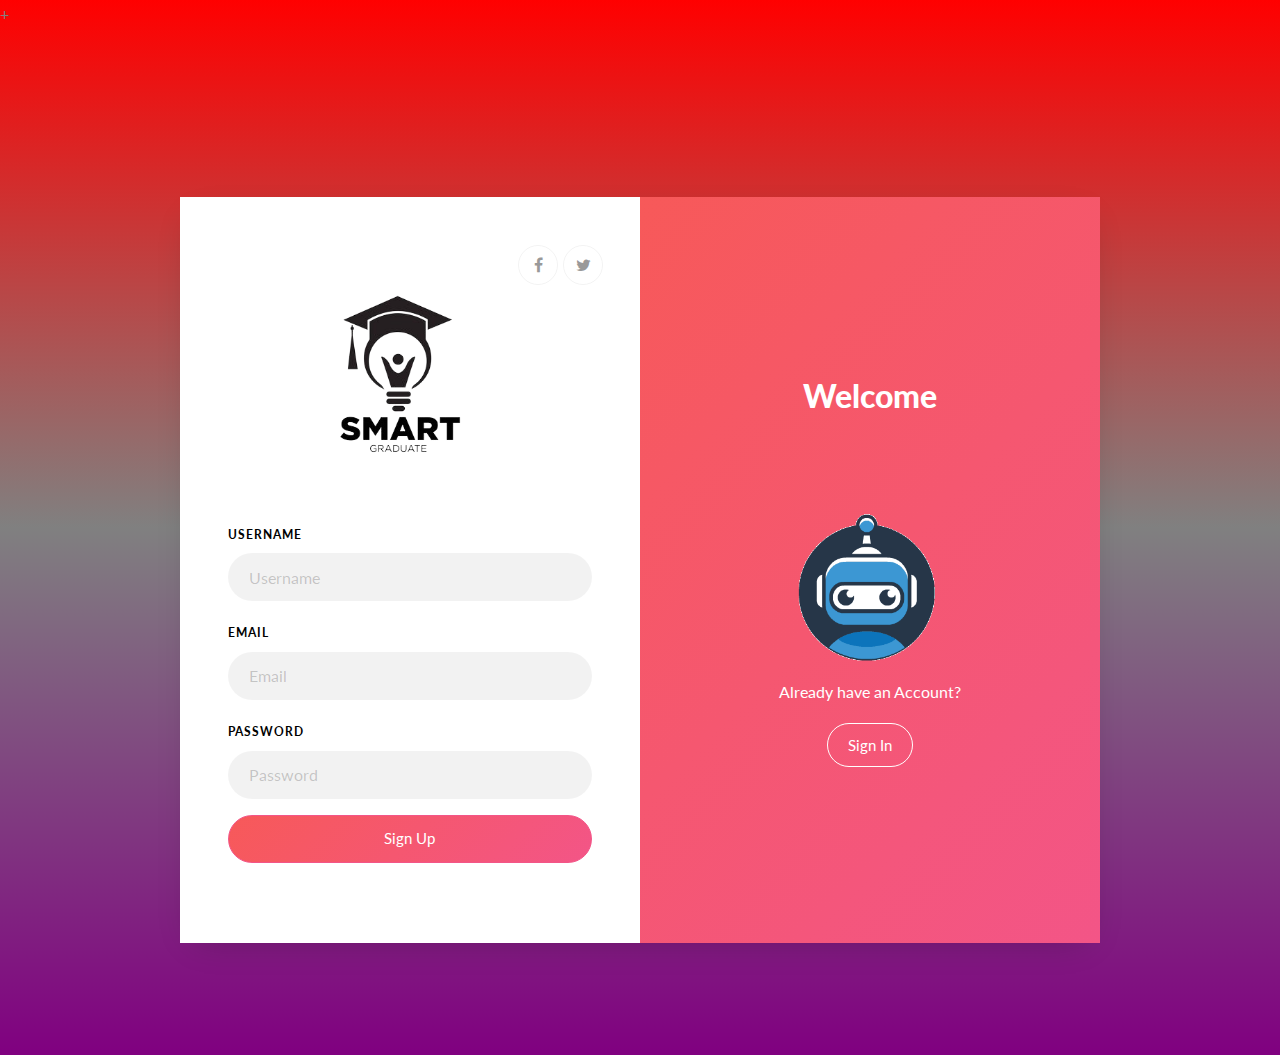
<file: login-form-17/signupstu.html>
<!doctype html>
<html lang="en">
  <head>
  	<title>STUTOR</title>
    <meta charset="utf-8">
    <meta name="viewport" content="width=device-width, initial-scale=1, shrink-to-fit=no">

	<link href="https://fonts.googleapis.com/css?family=Lato:300,400,700,900&display=swap" rel="stylesheet">

	<link rel="stylesheet" href="https://stackpath.bootstrapcdn.com/font-awesome/4.7.0/css/font-awesome.min.css">
	
	<link rel="stylesheet" href="css/style1.css">

	</head>
	<body>
		+
	<section class="ftco-section">
		<div class="container">
			<div class="row justify-content-center">
				<div class="col-md-6 text-center mb-5">
					<h2 class="heading-section"></h2>
				</div>
			</div>
			<div class="row justify-content-center">
				<div class="col-md-12 col-lg-10">
					<div class="wrap d-md-flex">
						<div class="text-wrap p-4 p-lg-5 text-center d-flex align-items-center order-md-last">
							<div class="text w-100">
								<h2>Welcome</h2>
								<img src="./tutor-reactive-animated-logo.gif" alt="" height="250px">
								<p>Already have an Account?</p>
								<a href="./student.html" class="btn btn-white btn-outline-white">Sign In</a>
							</div>
			      </div>
						<div class="login-wrap p-4 p-lg-5">
			      	<div class="d-flex">
			      		<div class="w-100">
			      			<h3 class="mb-4"><img src="./360_F_359383485_64iafk2NJ9PGDMT0NlE5HVxat9UiHGJE-removebg-preview.png" alt="" style="height: 250px; padding-left: 40px;" ></h3>
			      		</div>
								<div class="w-100">
									<p class="social-media d-flex justify-content-end">
										<a href="#" class="social-icon d-flex align-items-center justify-content-center"><span class="fa fa-facebook"></span></a>
										<a href="#" class="social-icon d-flex align-items-center justify-content-center"><span class="fa fa-twitter"></span></a>
									</p>
								</div>
			      	</div>
							<form action="#" class="signin-form">
			      		<div class="form-group mb-3">
			      			<label class="label" for="name">Username</label>
			      			<input type="text" class="form-control" placeholder="Username" required>
			      		</div>
                          <div class="form-group mb-3">
                            <label class="label" for="name">Email</label>
                            <input type="text" class="form-control" placeholder="Email" required>
                        </div>
		            <div class="form-group mb-3">
		            	<label class="label" for="password">Password</label>
		              <input type="password" class="form-control" placeholder="Password" required>
		            </div>
		            <div class="form-group">
		            	<button type="submit" class="form-control btn btn-primary submit px-3">Sign Up</button>
		            </div>
		            <div class="form-group d-md-flex">
		            	<div class="w-50 text-left">
									</div>
									
		            </div>
		          </form>
		        </div>
		      </div>
				</div>
			</div>
		</div>
	</section>

	<script src="js/jquery.min.js"></script>
  <script src="js/popper.js"></script>
  <script src="js/bootstrap.min.js"></script>
  <script src="js/main.js"></script>

	</body>
</html>
</file>
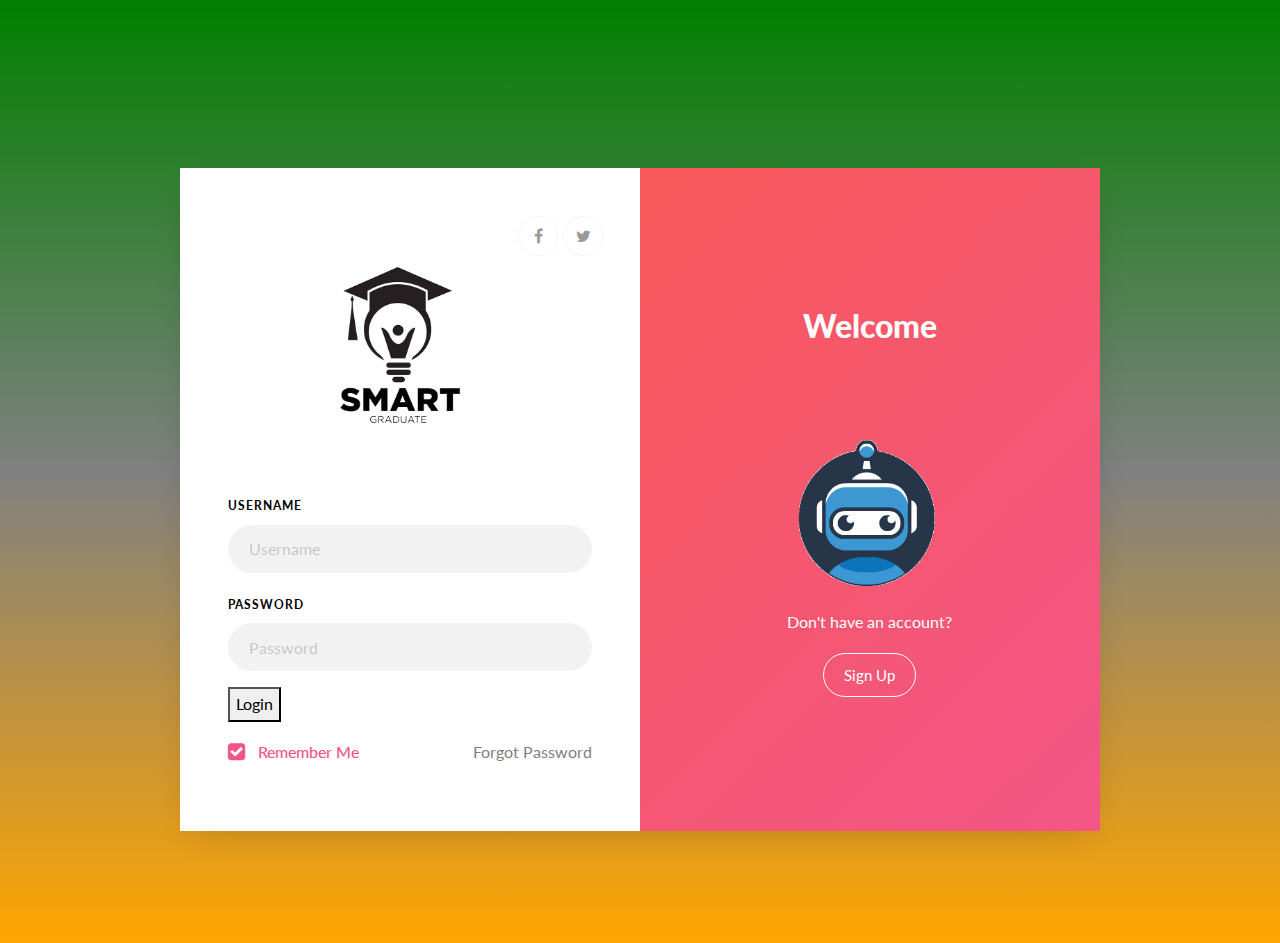
<file: login-form-17/student.html>
<!doctype html>
<html lang="en">
  <head>
  	<title>STUTOR</title>
    <meta charset="utf-8">
    <meta name="viewport" content="width=device-width, initial-scale=1, shrink-to-fit=no">

	<link href="https://fonts.googleapis.com/css?family=Lato:300,400,700,900&display=swap" rel="stylesheet">

	<link rel="stylesheet" href="https://stackpath.bootstrapcdn.com/font-awesome/4.7.0/css/font-awesome.min.css">
	
	<link rel="stylesheet" href="css/style.css">

	</head>
	<body>
		
	<section class="ftco-section">
		<div class="container">
			<div class="row justify-content-center">
				<div class="col-md-6 text-center mb-5">
					<h2 class="heading-section"></h2>
				</div>
			</div>
			<div class="row justify-content-center">
				<div class="col-md-12 col-lg-10">
					<div class="wrap d-md-flex">
						<div class="text-wrap p-4 p-lg-5 text-center d-flex align-items-center order-md-last">
							<div class="text w-100">
								<h2>Welcome</h2>
								<img src="./tutor-reactive-animated-logo.gif" alt="" height="250px">
								<p>Don't have an account?</p>
								<a href="./signupstu.html" class="btn btn-white btn-outline-white">Sign Up</a>
							</div>
			      </div>
						<div class="login-wrap p-4 p-lg-5">
			      	<div class="d-flex">
			      		<div class="w-100">
			      			<h3 class="mb-4"><img src="./360_F_359383485_64iafk2NJ9PGDMT0NlE5HVxat9UiHGJE-removebg-preview.png" alt="" style="height: 250px; padding-left: 40px;" ></h3>
			      		</div>
								<div class="w-100">
									<p class="social-media d-flex justify-content-end">
										<a href="#" class="social-icon d-flex align-items-center justify-content-center"><span class="fa fa-facebook"></span></a>
										<a href="#" class="social-icon d-flex align-items-center justify-content-center"><span class="fa fa-twitter"></span></a>
									</p>
								</div>
			      	</div>
							<form>
			      		<div class="form-group mb-3">
			      			<label class="label" for="name">Username</label>
			      			<input type="text" class="form-control" placeholder="Username" required>
			      		</div>
		            <div class="form-group mb-3">
		            	<label class="label" for="password">Password</label>
		              <input type="password" class="form-control" placeholder="Password" required>
		            </div>
		            <div class="form-group">
		            	<button type="button">Login</button>
		            </div>
		            <div class="form-group d-md-flex">
		            	<div class="w-50 text-left">
			            	<label class="checkbox-wrap checkbox-primary mb-0">Remember Me
									  <input type="checkbox" checked>
									  <span class="checkmark"></span>
										</label>
									</div>
									<div class="w-50 text-md-right">
										<a href="#">Forgot Password</a>
									</div>
		            </div>
		          </form>
		        </div>
		      </div>
				</div>
			</div>
		</div>
	</section>

	<script src="js/jquery.min.js"></script>
  <script src="js/popper.js"></script>
  <script src="js/bootstrap.min.js"></script>
  <script src="js/main.js"></script>

	</body>
</html>
</file>
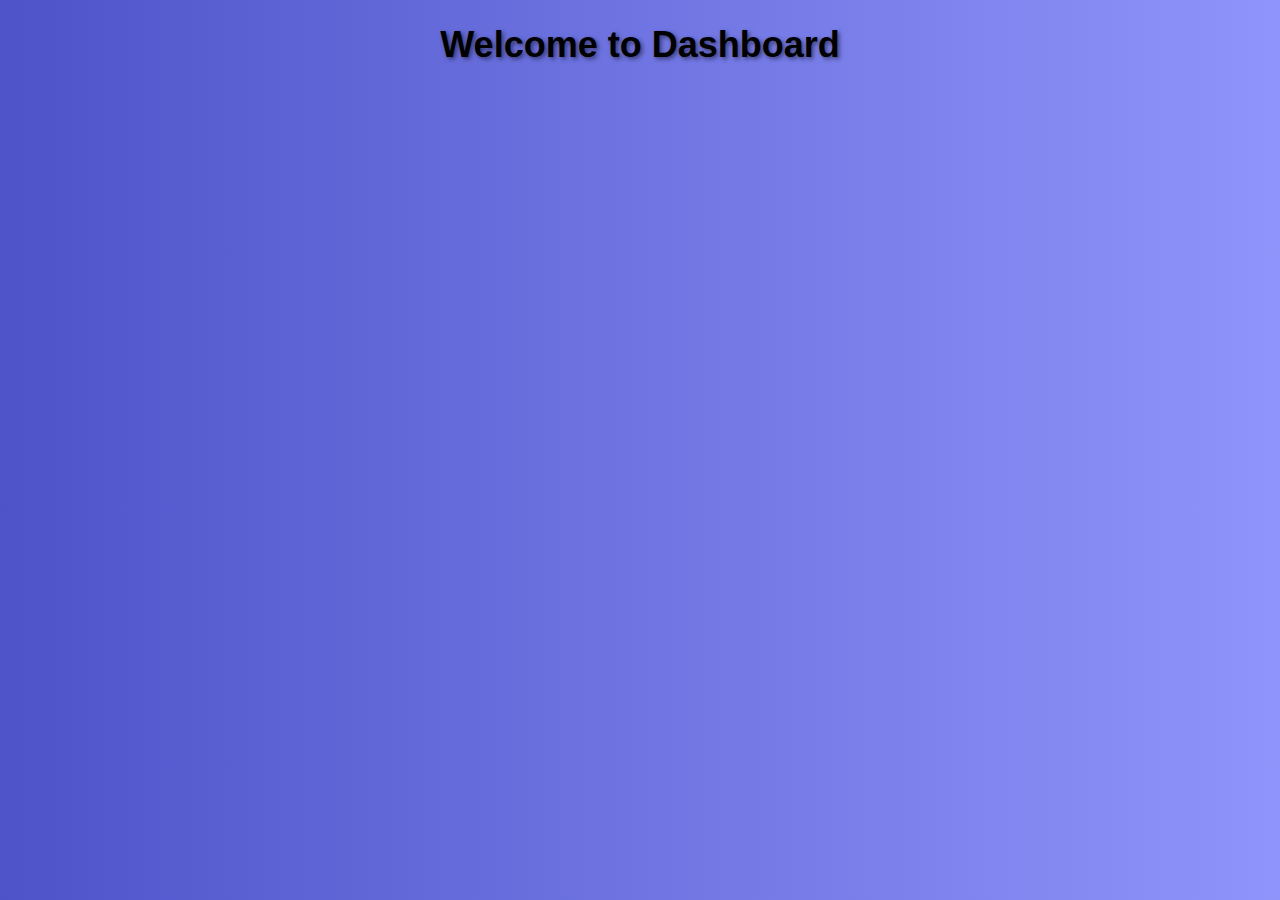
<file: teachers/dashboard.html>
<!DOCTYPE html>
<html lang="en">
  <head>
    <meta charset="UTF-8" />
    <meta name="viewport" content="width=device-width, initial-scale=1.0" />
    <title>Ticket Booking</title>
    <!--Google Fonts and Icons-->
    <link
      href="https://fonts.googleapis.com/icon?family=Material+Icons|Material+Icons+Outlined|Material+Icons+Round|Material+Icons+Sharp|Material+Icons+Two+Tone"
      rel="stylesheet"
    />
    <link rel="preconnect" href="https://fonts.googleapis.com" />
    <link rel="preconnect" href="https://fonts.gstatic.com" crossorigin />
    <link
      href="https://fonts.googleapis.com/css2?family=Poppins:wght@100;200;300;400;500;600;700;800;900&display=swap"
      rel="stylesheet"
    />
    <style>
      body {
        width: 100%;
        height: 100vh;
        margin: 0;
        padding: 0;
      }
      .center {
        width: 100%;
        height: 100%;
        display: flex;
        align-items: center;
        justify-content: center;
        background: linear-gradient(
          to right,
          rgb(162, 216, 162),
          rgb(102, 194, 102)
        );
      }
      .tickets {
        width: 550px;
        height: fit-content;
        border: 0.4mm solid rgba(0, 0, 0, 0.08);
        border-radius: 3mm;
        box-sizing: border-box;
        padding: 10px;
        font-family: poppins;
        max-height: 96vh;
        overflow: auto;
        background: white;
        box-shadow: 0px 25px 50px -12px rgba(0, 0, 0, 0.25);
      }
      .ticket-selector {
        background: rgb(243, 243, 243);
        display: flex;
        align-items: center;
        justify-content: space-between;
        flex-direction: column;
        box-sizing: border-box;
        padding: 20px;
      }
      .head {
        width: 100%;
        display: flex;
        align-items: center;
        justify-content: center;
        margin-bottom: 30px;
      }
      .title {
        font-size: 16px;
        font-weight: 600;
      }
      .seats {
        width: 100%;
        display: flex;
        align-items: center;
        justify-content: center;
        flex-direction: column;
        min-height: 150px;
        position: relative;
      }
      .status {
        width: 100%;
        display: flex;
        align-items: center;
        justify-content: space-evenly;
      }
      .seats::before {
        content: "";
        position: absolute;
        bottom: 0;
        left: 50%;
        transform: translate(-50%, 0);
        width: 220px;
        height: 7px;
        background: rgb(141, 198, 255);
        border-radius: 0 0 3mm 3mm;
        border-top: 0.3mm solid rgb(180, 180, 180);
      }
      .item {
        font-size: 12px;
        position: relative;
      }
      .item::before {
        content: "";
        position: absolute;
        top: 50%;
        left: -12px;
        transform: translate(0, -50%);
        width: 10px;
        height: 10px;
        background: rgb(255, 255, 255);
        outline: 0.2mm solid rgb(120, 120, 120);
        border-radius: 0.3mm;
      }
      .item:nth-child(2)::before {
        background: rgb(180, 180, 180);
        outline: none;
      }
      .item:nth-child(3)::before {
        background: rgb(28, 185, 120);
        outline: none;
      }
      .all-seats {
        display: grid;
        grid-template-columns: repeat(10, 1fr);
        grid-gap: 15px;
        margin: 60px 0;
        margin-top: 20px;
        position: relative;
      }
      .seat {
        width: 20px;
        height: 20px;
        background: white;
        border-radius: 0.5mm;
        outline: 0.3mm solid rgb(180, 180, 180);
        cursor: pointer;
      }
      .all-seats input:checked + label {
        background: rgb(28, 185, 120);
        outline: none;
      }
      .seat.booked {
        background: rgb(180, 180, 180);
        outline: none;
      }
      input {
        display: none;
      }
      .timings {
        width: 100%;
        display: flex;
        flex-direction: column;
        align-items: center;
        justify-content: center;
        margin-top: 30px;
      }
      .dates {
        width: 100%;
        display: flex;
        align-items: center;
        justify-content: space-between;
      }
      .dates-item {
        width: 50px;
        height: 40px;
        background: rgb(233, 233, 233);
        text-align: center;
        display: flex;
        align-items: center;
        justify-content: center;
        flex-direction: column;
        padding: 10px 0;
        border-radius: 2mm;
        cursor: pointer;
      }
      .day {
        font-size: 12px;
      }
      .times {
        width: 100%;
        display: flex;
        align-items: center;
        justify-content: space-between;
        margin-top: 10px;
      }
      .time {
        font-size: 14px;
        width: fit-content;
        padding: 7px 14px;
        background: rgb(233, 233, 233);
        border-radius: 2mm;
        cursor: pointer;
      }
      .timings input:checked + label {
        background: rgb(28, 185, 120);
        color: white;
      }
      .price {
        width: 100%;
        box-sizing: border-box;
        padding: 10px 20px;
        display: flex;
        align-items: center;
        justify-content: space-between;
      }
      .total {
        display: flex;
        flex-direction: column;
        align-items: flex-start;
        justify-content: center;
        font-size: 16px;
        font-weight: 500;
      }
      .total span {
        font-size: 11px;
        font-weight: 400;
      }
      .price button {
        background: rgb(60, 60, 60);
        color: white;
        font-family: poppins;
        font-size: 14px;
        padding: 7px 14px;
        border-radius: 2mm;
        outline: none;
        border: none;
        cursor: pointer;
      }
      .slot-selection {
        margin-top: 20px;
        padding: 10px;
        border: 1px solid #ccc;
        border-radius: 5px;
        background: #fff;
      }
      .slot-selection p {
        margin: 5px 0;
      }
      .accept-btn,
      .reject-btn {
        margin-top: 10px;
        padding: 5px 10px;
        border-radius: 3px;
        cursor: pointer;
      }
      .accept-btn {
        background-color: #28b410;
        color: white;
      }
      .reject-btn {
        background-color: #b42f28;
        color: white;
      }
      .dashboard-heading {
            font-size: 36px;
            margin-bottom: 20px;
            text-shadow: 2px 2px 4px rgba(0, 0, 0, 0.5);
        }
        body {
            margin: 0;
            font-family: Arial, sans-serif;
            background: linear-gradient(90deg, #4e54c8, #8f94fb);
            color: black;
            height: 100vh;
            display: flex;
            flex-direction: column;
            justify-content: top;
            align-items: center;
        }


    </style>
  </head>
  <body>
    <h1 class="dashboard-heading">Welcome to Dashboard</h1>

    
    <div class="slots" id="slotsBox"></div>
  </body>
  <script>
    if (localStorage.getItem("slots") === null) {
      localStorage.setItem("slots", JSON.stringify([]));
    }
    const slotsBox = document.getElementById("slotsBox");

    const currentUser = {
      isStudent: false,
      name: "My Teacher Name",
      email: "teacheremail@example.com",
      password: "1234567",
      teacherId: "1",
    };

    var slots = JSON.parse(localStorage.getItem("slots"));
    const currentTeacherSlots = slots.filter(
      (slot) => slot.teacherId === currentUser.teacherId
    );

    if (currentTeacherSlots.length) {
      currentTeacherSlots.forEach((slot) => {
        const slotDiv = document.createElement("div");
        slotDiv.classList.add("slot-selection");
        slotDiv.innerHTML += `
            <p>Student id: ${slots[slots.indexOf(slot)].studentId}</p>
            <p>status: ${
              slots[slots.indexOf(slot)].isSlotBooked ? "Accepted" : "Pending"
            }</p>
            <button class="accept-btn" onclick="acceptSlot(${slots.indexOf(
              slot
            )})">Accept</button>
            <button class="reject-btn" onclick="rejectSlot(${slots.indexOf(
              slot
            )})">Reject</button>
            `;
        slotsBox.appendChild(slotDiv);
      });
    }
    function acceptSlot(slotIndex) {
      console.log(slotIndex);
      slots[slotIndex].isSlotBooked = true;
      localStorage.setItem("slots", JSON.stringify(slots));
      location.reload();
    }
  </script>
</html>
</file>
